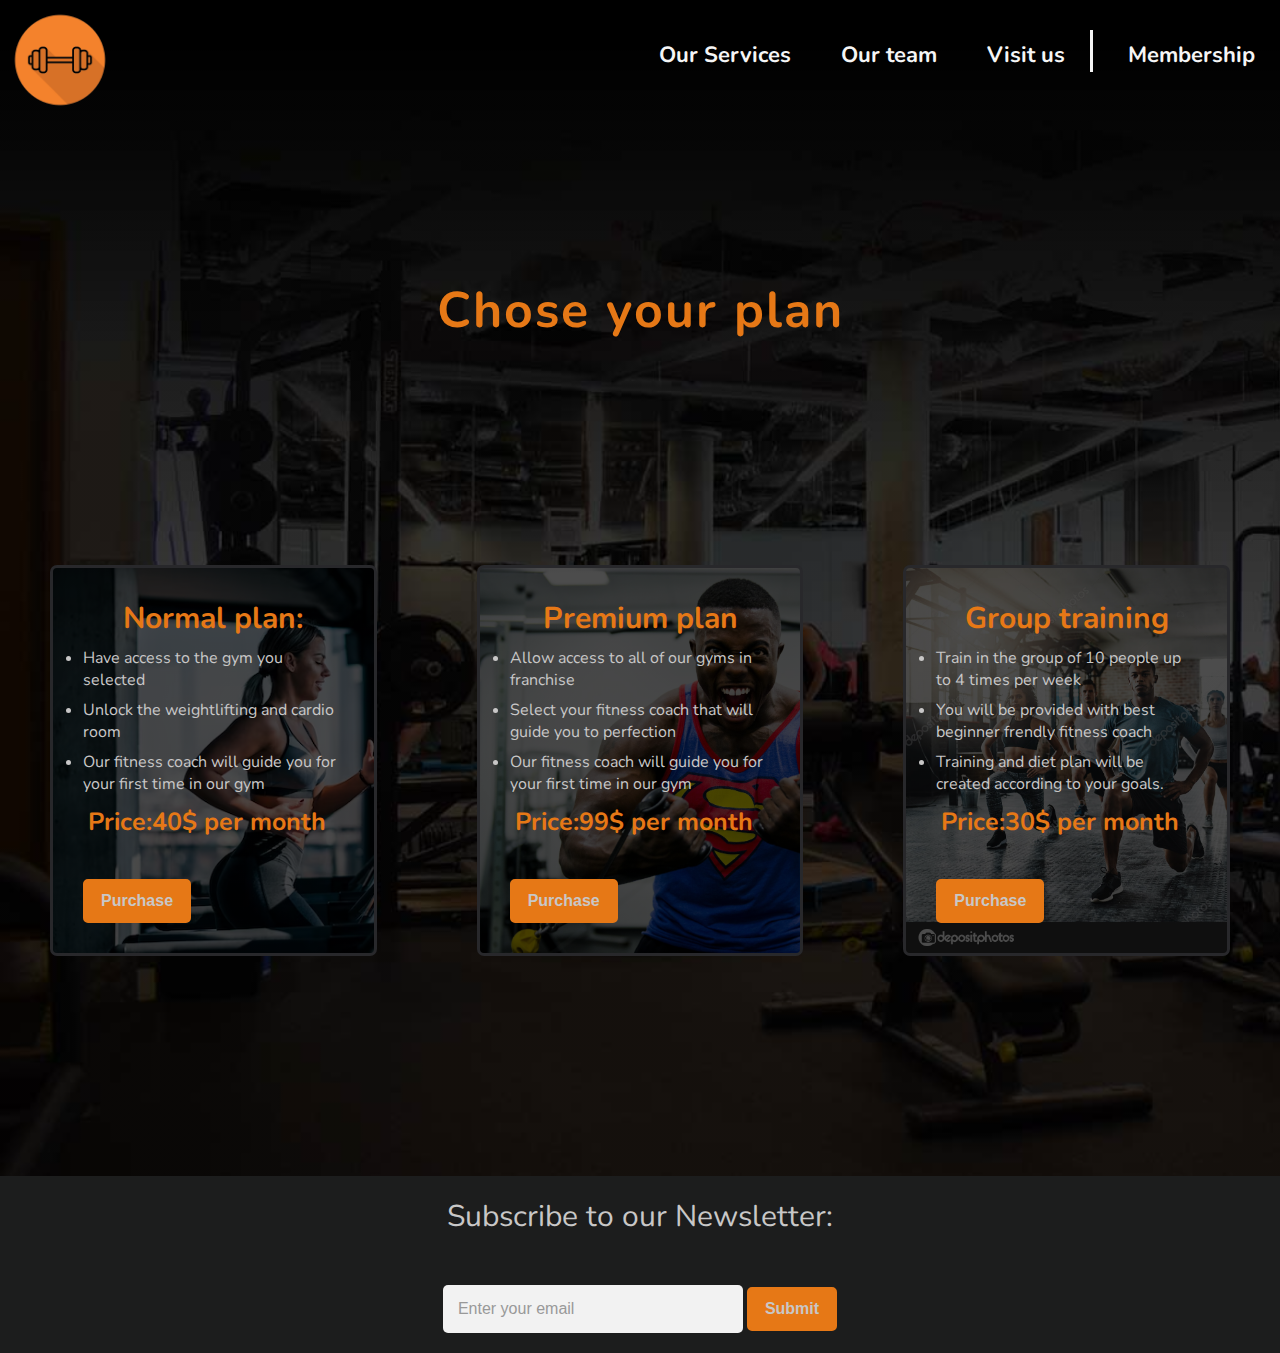
<file: membership.html>
<!DOCTYPE html>
<html lang="en">
<head>
    <link rel="icon" type="image/x-icon" href="/images/logo.png">
    <meta charset="UTF-8">
    <meta http-equiv="X-UA-Compatible" content="IE=edge">
    <meta name="viewport" content="width=device-width, initial-scale=1.0">
    <link rel="stylesheet" href="style.css">
    <title>GYMFit|Membership</title>
</head>
<body>
    <nav>
        <ul>
            <a href="index.html"><img src="images/logo.png" alt="Logo"></a>
            <li><a href="membership.html">Membership</a></li>
            <li><div class="line"></div></li>
            <li><a href="index.html#visit">Visit us</a></li>
            <li><a href="inde.html#team">Our team</a></li>
            <li><a href="index.html#overlay">Our Services</a></li>
            <img id="responsive" src="images/responsive.png" alt="responsive" onclick="toggleMenu()">
        </ul>
    </nav>
    <div id="mobile">
        <ul>
            <h1>GymFit</h1>
            <img id="close" src="images/x.jpg" alt="xicon" onclick="closeMenu()">
            <li><a href="index.html#overlay" onclick="closeMenu()">Our Services</a></li>
            <li><a href="index.html#team"onclick="closeMenu()" >Our team</a></li>
            <li><a href="index.html#visit" onclick="closeMenu()">Visit us</a></li>
            <li><a href="membership.html" onclick="closeMenu()">Membership</a></li>
        </ul>
        </div>
    <div class="overlay2">
        <h1>Chose your plan</h1>
        <div class="plans">
        <div class="plan1">
            <ul>
                <h3>Normal plan:</h3>
                <li>Have access to the gym you selected</li>
                <li>Unlock the weightlifting and cardio room</li>
                <li>Our fitness coach will guide you for your first time in our gym</li>
                <h3 class="price">Price:40$ per month</h3>
                <button>Purchase</button>
            </ul>
        </div>
        <div class="plan2">
            <ul>
                <h3>Premium plan</h3>
                <li>Allow access to all of our gyms in franchise</li>
                <li>Select your fitness coach that will guide you to perfection</li>
                <li>Our fitness coach will guide you for your first time in our gym</li>
                <h3 class="price">Price:99$ per month</h3>
                <button>Purchase</button>
            </ul>
        </div>
        <div class="plan3">
            <ul>
                <h3>Group training</h3>
                <li>Train in the group of 10 people up to 4 times per week</li>
                <li>You will be provided with best beginner frendly fitness coach</li>
                <li>Training and diet plan will be created according to your goals.</li>
                <h3 class="price">Price:30$ per month</h3>
                <button>Purchase</button>
            </ul>
        </div>
    </div>
    </div>

    <footer>
        <p id="sub">Subscribe to our Newsletter:</p>
        <div class="news">
            <input type="email" class="input-email" placeholder="Enter your email">
            <button onclick="emailVerify()">Submit</button>
            <p id="result" style="margin-top:10px;"></p>
          </div>
          
        </div>
    </footer>
    <script src="js/script.js"></script>
</body>
</html>
</file>
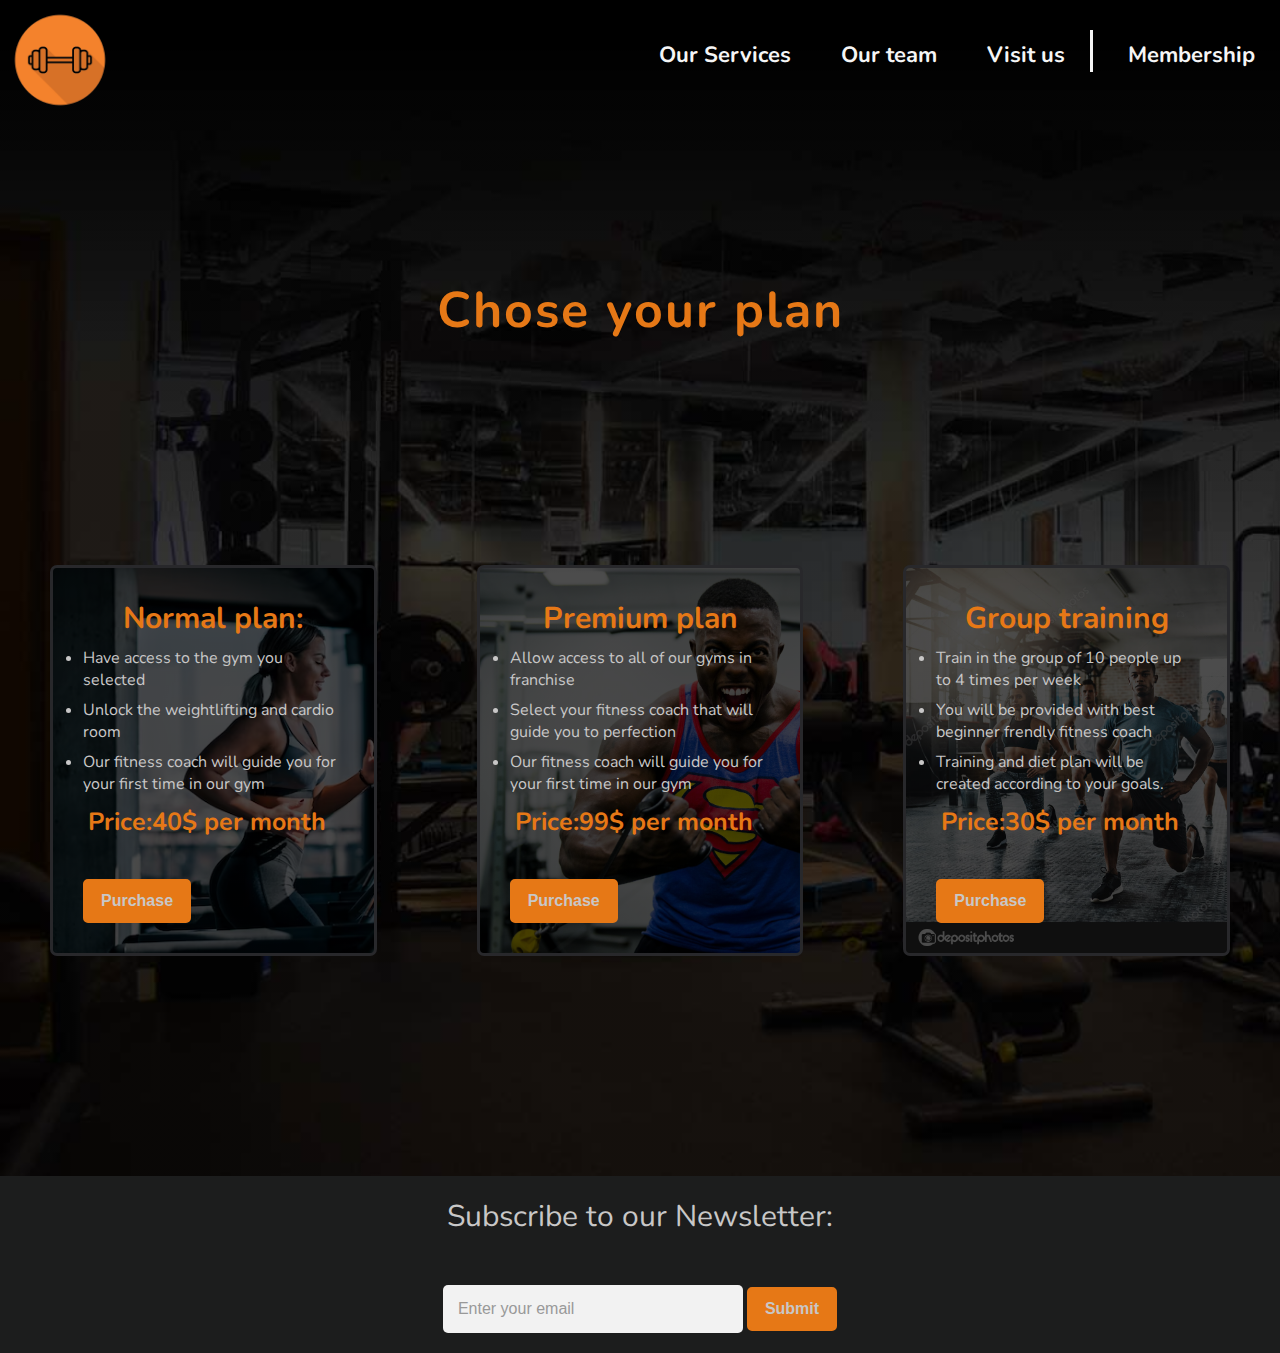
<file: html/membership.html>
<!DOCTYPE html>
<html lang="en">
<head>
    <link rel="icon" type="image/x-icon" href="/images/logo.png">
    <meta charset="UTF-8">
    <meta http-equiv="X-UA-Compatible" content="IE=edge">
    <meta name="viewport" content="width=device-width, initial-scale=1.0">
    <link rel="stylesheet" href="/scss/style.css">
    <title>GYMFit|Membership</title>
</head>
<body>
    <nav>
        <ul>
            <a href="index.html"><img src="/images/logo.png" alt="Logo"></a>
            <li><a href="membership.html">Membership</a></li>
            <li><div class="line"></div></li>
            <li><a href="index.html#visit">Visit us</a></li>
            <li><a href="inde.html#team">Our team</a></li>
            <li><a href="index.html#overlay">Our Services</a></li>
            <img id="responsive" src="/images/responsive.png" alt="responsive" onclick="toggleMenu()">
        </ul>
    </nav>
    <div id="mobile">
        <ul>
            <h1>GymFit</h1>
            <img id="close" src="/images/x.jpg" alt="xicon" onclick="closeMenu()">
            <li><a href="index.html#overlay" onclick="closeMenu()">Our Services</a></li>
            <li><a href="index.html#team"onclick="closeMenu()" >Our team</a></li>
            <li><a href="index.html#visit" onclick="closeMenu()">Visit us</a></li>
            <li><a href="membership.html" onclick="closeMenu()">Membership</a></li>
        </ul>
        </div>
    <div class="overlay2">
        <h1>Chose your plan</h1>
        <div class="plans">
        <div class="plan1">
            <ul>
                <h3>Normal plan:</h3>
                <li>Have access to the gym you selected</li>
                <li>Unlock the weightlifting and cardio room</li>
                <li>Our fitness coach will guide you for your first time in our gym</li>
                <h3 class="price">Price:40$ per month</h3>
                <button>Purchase</button>
            </ul>
        </div>
        <div class="plan2">
            <ul>
                <h3>Premium plan</h3>
                <li>Allow access to all of our gyms in franchise</li>
                <li>Select your fitness coach that will guide you to perfection</li>
                <li>Our fitness coach will guide you for your first time in our gym</li>
                <h3 class="price">Price:99$ per month</h3>
                <button>Purchase</button>
            </ul>
        </div>
        <div class="plan3">
            <ul>
                <h3>Group training</h3>
                <li>Train in the group of 10 people up to 4 times per week</li>
                <li>You will be provided with best beginner frendly fitness coach</li>
                <li>Training and diet plan will be created according to your goals.</li>
                <h3 class="price">Price:30$ per month</h3>
                <button>Purchase</button>
            </ul>
        </div>
    </div>
    </div>

    <footer>
        <p id="sub">Subscribe to our Newsletter:</p>
        <div class="news">
            <input type="email" class="input-email" placeholder="Enter your email">
            <button onclick="emailVerify()">Submit</button>
            <p id="result" style="margin-top:10px;"></p>
          </div>
          
        </div>
    </footer>
    <script src="/js/script.js"></script>
</body>
</html>
</file>
<file: style.css>
@import url("https://fonts.googleapis.com/css2?family=Nunito:wght@500&display=swap");
* {
  margin: 0;
  padding: 0;
  box-sizing: border-box;
}

html {
  scroll-behavior: smooth;
}
html body {
  font-family: "Nunito", sans-serif;
}

#mobile {
  position: fixed;
  top: 0;
  left: 0;
  width: 100%;
  height: 100%;
  background-color: #28282B;
  transition: transform 0.3s ease-out;
  transform: translateX(100%); /* Start with menu hidden off-screen */
}
#mobile h1 {
  color: #e67816;
  padding-top: 30px;
  padding-left: 50px;
  font-size: 50px;
  font-weight: bolder;
}
#mobile ul img {
  width: 85px;
  margin: -75px 30px;
  float: right;
}
#mobile ul li {
  margin-top: 40px;
  padding-top: 30px;
  padding-bottom: 30px;
  text-align: center;
  list-style-type: none;
}
#mobile ul li a {
  color: white;
  text-decoration: none;
  font-size: 30px;
  font-weight: bold;
}
#mobile ul li a:hover {
  text-decoration: underline;
}

.open {
  right: 0 !important; /* Show menu by moving it to the right */
}

/* For normal */
nav ul .line {
  display: inline;
  padding: 10px 5px;
  border-left: 3px solid whitesmoke;
}
nav ul #responsive {
  float: right;
}
nav ul img {
  width: 105px;
}
nav ul li {
  display: none;
  float: right;
  padding: 15px 0px;
  margin-top: 25px;
}
nav ul li a {
  font-weight: bold;
  color: whitesmoke;
  text-decoration: none;
}
nav ul li a:hover {
  text-decoration: underline;
}

#video {
  width: 100vw;
  height: 100vh;
  /* Makes it stays in place so it doesnt bug when scrolling */
  -o-object-fit: cover;
     object-fit: cover;
  position: fixed;
  left: 0;
  right: 0;
  top: 0;
  bottom: 0;
  z-index: -1; /* Puts it begind the text */
}

.start {
  margin-top: 250px;
  text-align: center;
  margin-bottom: -80px;
}
.start h1 {
  font-size: 60px;
  color: #e67816;
  padding: 10px 0px;
}
.start h3 {
  color: whitesmoke;
  font-size: 30px;
  letter-spacing: 1px;
}

#overlay {
  background-image: url("images/background.jpg");
  background-size: cover;
  background-repeat: no-repeat;
}
#overlay h1 {
  text-align: center;
  margin-top: 500px;
  padding: 30px 10px;
  color: white;
  margin-bottom: 50px;
}
#overlay .services {
  display: flex;
  flex-direction: column;
  justify-content: center;
  text-align: center;
  align-items: center;
}
#overlay .services .parentmob {
  margin: 10px 0px;
  background-color: #e67816;
  border: 0.4rem solid #9a4e0a;
  border-radius: 10px;
  width: 75%;
}
#overlay .services img {
  margin: 30px 0px;
  padding: 0px 15px;
  width: 80px;
}
#overlay .services p {
  color: white;
  margin: 10px;
}
#overlay .statistic {
  margin-top: 70px;
}
#overlay .statistic .text {
  margin-top: 50px;
  margin-left: 15px;
  margin-right: 15px;
  text-align: center;
  padding-bottom: 150px;
}
#overlay .statistic .text i {
  font-size: 70px;
  color: #e67816;
}
#overlay .statistic .text h3 {
  color: #c8c7c7;
}
#overlay .statistic .text p {
  margin-top: 20px;
  color: #c8c7c7;
}
#overlay #team {
  color: #e67816;
  text-align: center;
  font-size: 50px;
  margin-top: 300px;
  margin-bottom: 70px;
}
#overlay .ourteam {
  display: flex;
  flex-direction: column;
  justify-content: center;
  text-align: center;
  align-items: center;
}
#overlay .ourteam .opis {
  width: 70%;
  text-align: center;
}
#overlay .ourteam .opis h5 {
  color: #e67816;
  font-size: 30px;
}
#overlay .ourteam .opis p {
  color: #c8c7c7;
}
#overlay .ourteam .circle {
  width: 200px;
  height: 200px;
  border: 5px solid #28282B;
  border-radius: 50%;
  overflow: hidden;
  margin: 30px 0px;
}
#overlay .ourteam .circle img {
  width: 100%;
  height: 100%;
  -o-object-fit: cover;
     object-fit: cover;
}
#overlay #visit {
  margin-top: 50px;
  font-size: 60px;
  color: #e67816;
}
#overlay .visitus {
  display: flex;
  justify-content: center;
  text-align: center;
  align-items: center;
}
#overlay .visitus iframe {
  border: 5px solid;
  border-radius: 20px;
}
#overlay .startnow {
  background: linear-gradient(rgba(0, 0, 0, 0.85), rgba(0, 0, 0, 0.85));
  padding: 150px 0px;
}
#overlay .startnow h2 {
  color: whitesmoke;
  text-align: center;
  margin: 30px 50px;
}
#overlay .startnow h2 p {
  color: #e67816;
  font-weight: bold;
}
#overlay .startnow img {
  display: none;
}
#overlay .startnow a {
  text-decoration: none;
}
#overlay h2 {
  padding: 20px 25px;
  text-transform: capitalize;
  color: #e67816;
  text-align: center;
}
#overlay button {
  margin: 0 auto;
  display: block;
  margin-top: 30px;
  padding: 10px 20px;
  background-color: #e67816;
  color: #c8c7c7;
  font-size: 16px;
  font-weight: bold;
  border: 3px solid #e67816;
  border-radius: 5px;
  transition-duration: 0.5s;
}
#overlay button:hover {
  color: white;
  background-image: url("images/background2.jpg");
  mix-blend-mode: screen;
  border: 3px solid #e67816;
  padding: 12px 22px;
}

footer {
  padding-bottom: 10px;
  background-color: #1c1d1d;
}
footer #sub {
  color: #c8c7c7;
  text-align: center;
  padding: 20px 0px;
  font-size: 30px;
}
footer .news {
  display: block;
  justify-content: center;
  text-align: center;
  align-items: center;
}
footer .news .input-email {
  padding: 15px;
  border: none;
  border-radius: 5px;
  background-color: #f2f2f2;
  color: #333;
  font-size: 16px;
  width: 300px;
}
footer .news .input-email::-moz-placeholder {
  color: #999;
}
footer .news .input-email::placeholder {
  color: #999;
}
footer .news .input-email:focus {
  outline: none;
  box-shadow: 0 0 5px rgba(0, 0, 0, 0.3);
}
footer .news button {
  margin: 0 auto;
  margin-top: 30px;
  padding: 10px 15px;
  background-color: #e67816;
  color: #c8c7c7;
  font-size: 16px;
  font-weight: bold;
  border: 3px solid #e67816;
  border-radius: 5px;
  transition-duration: 0.5s;
}
footer .news button:hover {
  color: white;
  background-color: black;
  mix-blend-mode: screen;
  border: 3px solid #e67816;
  padding: 12px 17px;
}

body {
  background: linear-gradient(rgba(0, 0, 0, 0.5), rgba(0, 0, 0, 0.5)), url("images/background2.jpg");
  background-size: cover;
  background-repeat: no-repeat;
}

.overlay2 {
  background-size: cover;
  background-repeat: no-repeat;
}
.overlay2 h1 {
  padding-top: 50px;
  text-align: center;
  color: #e67816;
  font-weight: bold;
  letter-spacing: 2px;
  font-size: 50px;
}
.overlay2 .plans {
  padding-bottom: 200px;
  display: flex;
  flex-direction: column;
  align-items: center;
  justify-content: center;
}
.overlay2 .plan1 {
  background: linear-gradient(rgba(0, 0, 0, 0.7), rgba(0, 0, 0, 0.7)), url("images/slika1.png");
  background-size: cover;
  background-repeat: no-repeat;
  margin: 20px 50px;
  padding: 20px;
  width: 70%;
  color: #c8c7c7;
  border: 3px solid #28282B;
  border-radius: 7px;
  background-color: #28282B;
}
.overlay2 .plan1 ul {
  padding: 10px 10px;
}
.overlay2 .plan1 ul li {
  padding-top: 8px;
}
.overlay2 .plan1 ul button {
  margin: 0 auto;
  margin-top: 30px;
  padding: 10px 15px;
  background-color: #e67816;
  color: #c8c7c7;
  font-size: 16px;
  font-weight: bold;
  border: 3px solid #e67816;
  border-radius: 5px;
  transition-duration: 0.5s;
}
.overlay2 .plan1 ul button:hover {
  color: white;
  background-color: black;
  mix-blend-mode: screen;
  border: 3px solid #e67816;
  padding: 12px 17px;
}
.overlay2 .plan1 ul h3 {
  color: #e67816;
}
.overlay2 .plan2 {
  background: linear-gradient(rgba(0, 0, 0, 0.7), rgba(0, 0, 0, 0.7)), url("images/slika2.png");
  background-size: cover;
  background-repeat: no-repeat;
  margin: 20px 50px;
  padding: 20px;
  width: 70%;
  color: #c8c7c7;
  border: 3px solid #28282B;
  border-radius: 7px;
  background-color: #28282B;
}
.overlay2 .plan2 ul {
  padding: 10px 10px;
}
.overlay2 .plan2 ul li {
  padding-top: 8px;
}
.overlay2 .plan2 ul button {
  margin: 0 auto;
  margin-top: 30px;
  padding: 10px 15px;
  background-color: #e67816;
  color: #c8c7c7;
  font-size: 16px;
  font-weight: bold;
  border: 3px solid #e67816;
  border-radius: 5px;
  transition-duration: 0.5s;
}
.overlay2 .plan2 ul button:hover {
  color: white;
  background-color: black;
  mix-blend-mode: screen;
  border: 3px solid #e67816;
  padding: 12px 17px;
}
.overlay2 .plan2 ul h3 {
  color: #e67816;
}
.overlay2 .plan3 {
  background: linear-gradient(rgba(0, 0, 0, 0.7), rgba(0, 0, 0, 0.7)), url("images/slika3.png");
  background-size: cover;
  background-repeat: no-repeat;
  margin: 20px 50px;
  padding: 20px;
  width: 70%;
  color: #c8c7c7;
  border: 3px solid #28282B;
  border-radius: 7px;
  background-color: #28282B;
}
.overlay2 .plan3 ul {
  padding: 10px 10px;
}
.overlay2 .plan3 ul li {
  padding-top: 8px;
}
.overlay2 .plan3 ul button {
  margin: 0 auto;
  margin-top: 30px;
  padding: 10px 15px;
  background-color: #e67816;
  color: #c8c7c7;
  font-size: 16px;
  font-weight: bold;
  border: 3px solid #e67816;
  border-radius: 5px;
  transition-duration: 0.5s;
}
.overlay2 .plan3 ul button:hover {
  color: white;
  background-color: black;
  mix-blend-mode: screen;
  border: 3px solid #e67816;
  padding: 12px 17px;
}
.overlay2 .plan3 ul h3 {
  color: #e67816;
}

/* Scaling for Larger devices */
@media (min-width: 768px) {
  /* It displays the menu for larger devices and hides for mobile ones */
  nav ul img {
    width: 120px;
  }
  nav ul #responsive {
    display: none;
  }
  nav ul li {
    display: inline;
  }
  nav ul li a {
    padding: 0px 25px;
    font-size: 22px;
  }
  .start h1 {
    font-size: 75px;
  }
  .start h3 {
    font-size: 45px;
  }
  #overlay .services {
    flex-direction: row;
  }
  #overlay .services .parentmob {
    margin-left: 30px;
    margin-right: 30px;
    width: 20%;
  }
  #overlay .statistic {
    margin-top: 200px;
    display: grid;
    grid-template-columns: 1fr 1fr;
    grid-template-rows: auto auto;
  }
  #overlay .statistic .text {
    padding: 40px 0px;
    width: 60%;
    margin: auto;
  }
  #overlay #visit {
    margin-top: 250px;
  }
  #overlay .ourteam {
    margin: 0px 50px;
    flex-direction: row;
    justify-content: space-between;
    flex-wrap: wrap;
  }
  #overlay .ourteam .opis {
    width: 20%;
  }
  #overlay .startnow {
    padding: 200px 0px;
  }
  #overlay .startnow .join {
    text-align: left;
  }
  .overlay2 h1 {
    padding-top: 150px;
  }
  .overlay2 .plans {
    display: flex;
    flex-direction: row;
    padding: 200px 0px;
  }
  .overlay2 .plan1 {
    width: 30%;
  }
  .overlay2 .plan1 .price {
    margin: 10px 5px;
    font-size: 25px;
    text-align: left;
  }
  .overlay2 .plan1 h3 {
    text-align: center;
    font-size: 30px;
  }
  .overlay2 .plan2 {
    width: 30%;
  }
  .overlay2 .plan2 .price {
    margin: 10px 5px;
    font-size: 25px;
    text-align: left;
  }
  .overlay2 .plan2 h3 {
    text-align: center;
    font-size: 30px;
  }
  .overlay2 .plan3 {
    width: 30%;
  }
  .overlay2 .plan3 .price {
    margin: 10px 5px;
    font-size: 25px;
    text-align: left;
  }
  .overlay2 .plan3 h3 {
    text-align: center;
    font-size: 30px;
  }
}/*# sourceMappingURL=style.css.map */
</file>
<file: scss/style.css>
@import url("https://fonts.googleapis.com/css2?family=Nunito:wght@500&display=swap");
* {
  margin: 0;
  padding: 0;
  box-sizing: border-box;
}

html {
  scroll-behavior: smooth;
}
html body {
  font-family: "Nunito", sans-serif;
}

#mobile {
  position: fixed;
  top: 0;
  left: 0;
  width: 100%;
  height: 100%;
  background-color: #28282B;
  transition: transform 0.3s ease-out;
  transform: translateX(100%); /* Start with menu hidden off-screen */
}
#mobile h1 {
  color: #e67816;
  padding-top: 30px;
  padding-left: 50px;
  font-size: 50px;
  font-weight: bolder;
}
#mobile ul img {
  width: 85px;
  margin: -75px 30px;
  float: right;
}
#mobile ul li {
  margin-top: 40px;
  padding-top: 30px;
  padding-bottom: 30px;
  text-align: center;
  list-style-type: none;
}
#mobile ul li a {
  color: white;
  text-decoration: none;
  font-size: 30px;
  font-weight: bold;
}
#mobile ul li a:hover {
  text-decoration: underline;
}

.open {
  right: 0 !important; /* Show menu by moving it to the right */
}

/* For normal */
nav ul .line {
  display: inline;
  padding: 10px 5px;
  border-left: 3px solid whitesmoke;
}
nav ul #responsive {
  float: right;
}
nav ul img {
  width: 105px;
}
nav ul li {
  display: none;
  float: right;
  padding: 15px 0px;
  margin-top: 25px;
}
nav ul li a {
  font-weight: bold;
  color: whitesmoke;
  text-decoration: none;
}
nav ul li a:hover {
  text-decoration: underline;
}

#video {
  width: 100vw;
  height: 100vh;
  /* Makes it stays in place so it doesnt bug when scrolling */
  -o-object-fit: cover;
     object-fit: cover;
  position: fixed;
  left: 0;
  right: 0;
  top: 0;
  bottom: 0;
  z-index: -1; /* Puts it begind the text */
}

.start {
  margin-top: 250px;
  text-align: center;
  margin-bottom: -80px;
}
.start h1 {
  font-size: 60px;
  color: #e67816;
  padding: 10px 0px;
}
.start h3 {
  color: whitesmoke;
  font-size: 30px;
  letter-spacing: 1px;
}

#overlay {
  background-image: url("/images/background.jpg");
  background-size: cover;
  background-repeat: no-repeat;
}
#overlay h1 {
  text-align: center;
  margin-top: 500px;
  padding: 30px 10px;
  color: white;
  margin-bottom: 50px;
}
#overlay .services {
  display: flex;
  flex-direction: column;
  justify-content: center;
  text-align: center;
  align-items: center;
}
#overlay .services .parentmob {
  margin: 10px 0px;
  background-color: #e67816;
  border: 0.4rem solid #9a4e0a;
  border-radius: 10px;
  width: 75%;
}
#overlay .services img {
  margin: 30px 0px;
  padding: 0px 15px;
  width: 80px;
}
#overlay .services p {
  color: white;
  margin: 10px;
}
#overlay .statistic {
  margin-top: 70px;
}
#overlay .statistic .text {
  margin-top: 50px;
  margin-left: 15px;
  margin-right: 15px;
  text-align: center;
  padding-bottom: 150px;
}
#overlay .statistic .text i {
  font-size: 70px;
  color: #e67816;
}
#overlay .statistic .text h3 {
  color: #c8c7c7;
}
#overlay .statistic .text p {
  margin-top: 20px;
  color: #c8c7c7;
}
#overlay #team {
  color: #e67816;
  text-align: center;
  font-size: 50px;
  margin-top: 300px;
  margin-bottom: 70px;
}
#overlay .ourteam {
  display: flex;
  flex-direction: column;
  justify-content: center;
  text-align: center;
  align-items: center;
}
#overlay .ourteam .opis {
  width: 70%;
  text-align: center;
}
#overlay .ourteam .opis h5 {
  color: #e67816;
  font-size: 30px;
}
#overlay .ourteam .opis p {
  color: #c8c7c7;
}
#overlay .ourteam .circle {
  width: 200px;
  height: 200px;
  border: 5px solid #28282B;
  border-radius: 50%;
  overflow: hidden;
  margin: 30px 0px;
}
#overlay .ourteam .circle img {
  width: 100%;
  height: 100%;
  -o-object-fit: cover;
     object-fit: cover;
}
#overlay #visit {
  margin-top: 50px;
  font-size: 60px;
  color: #e67816;
}
#overlay .visitus {
  display: flex;
  justify-content: center;
  text-align: center;
  align-items: center;
}
#overlay .visitus iframe {
  border: 5px solid;
  border-radius: 20px;
}
#overlay .startnow {
  background: linear-gradient(rgba(0, 0, 0, 0.85), rgba(0, 0, 0, 0.85));
  padding: 150px 0px;
}
#overlay .startnow h2 {
  color: whitesmoke;
  text-align: center;
  margin: 30px 50px;
}
#overlay .startnow h2 p {
  color: #e67816;
  font-weight: bold;
}
#overlay .startnow img {
  display: none;
}
#overlay .startnow a {
  text-decoration: none;
}
#overlay h2 {
  padding: 20px 25px;
  text-transform: capitalize;
  color: #e67816;
  text-align: center;
}
#overlay button {
  margin: 0 auto;
  display: block;
  margin-top: 30px;
  padding: 10px 20px;
  background-color: #e67816;
  color: #c8c7c7;
  font-size: 16px;
  font-weight: bold;
  border: 3px solid #e67816;
  border-radius: 5px;
  transition-duration: 0.5s;
}
#overlay button:hover {
  color: white;
  background-image: url("/images/background2.jpg");
  mix-blend-mode: screen;
  border: 3px solid #e67816;
  padding: 12px 22px;
}

footer {
  padding-bottom: 10px;
  background-color: #1c1d1d;
}
footer #sub {
  color: #c8c7c7;
  text-align: center;
  padding: 20px 0px;
  font-size: 30px;
}
footer .news {
  display: block;
  justify-content: center;
  text-align: center;
  align-items: center;
}
footer .news .input-email {
  padding: 15px;
  border: none;
  border-radius: 5px;
  background-color: #f2f2f2;
  color: #333;
  font-size: 16px;
  width: 300px;
}
footer .news .input-email::-moz-placeholder {
  color: #999;
}
footer .news .input-email::placeholder {
  color: #999;
}
footer .news .input-email:focus {
  outline: none;
  box-shadow: 0 0 5px rgba(0, 0, 0, 0.3);
}
footer .news button {
  margin: 0 auto;
  margin-top: 30px;
  padding: 10px 15px;
  background-color: #e67816;
  color: #c8c7c7;
  font-size: 16px;
  font-weight: bold;
  border: 3px solid #e67816;
  border-radius: 5px;
  transition-duration: 0.5s;
}
footer .news button:hover {
  color: white;
  background-color: black;
  mix-blend-mode: screen;
  border: 3px solid #e67816;
  padding: 12px 17px;
}

body {
  background: linear-gradient(rgba(0, 0, 0, 0.5), rgba(0, 0, 0, 0.5)), url("/images/background2.jpg");
  background-size: cover;
  background-repeat: no-repeat;
}

.overlay2 {
  background-size: cover;
  background-repeat: no-repeat;
}
.overlay2 h1 {
  padding-top: 50px;
  text-align: center;
  color: #e67816;
  font-weight: bold;
  letter-spacing: 2px;
  font-size: 50px;
}
.overlay2 .plans {
  padding-bottom: 200px;
  display: flex;
  flex-direction: column;
  align-items: center;
  justify-content: center;
}
.overlay2 .plan1 {
  background: linear-gradient(rgba(0, 0, 0, 0.7), rgba(0, 0, 0, 0.7)), url("/images/slika1.png");
  background-size: cover;
  background-repeat: no-repeat;
  margin: 20px 50px;
  padding: 20px;
  width: 70%;
  color: #c8c7c7;
  border: 3px solid #28282B;
  border-radius: 7px;
  background-color: #28282B;
}
.overlay2 .plan1 ul {
  padding: 10px 10px;
}
.overlay2 .plan1 ul li {
  padding-top: 8px;
}
.overlay2 .plan1 ul button {
  margin: 0 auto;
  margin-top: 30px;
  padding: 10px 15px;
  background-color: #e67816;
  color: #c8c7c7;
  font-size: 16px;
  font-weight: bold;
  border: 3px solid #e67816;
  border-radius: 5px;
  transition-duration: 0.5s;
}
.overlay2 .plan1 ul button:hover {
  color: white;
  background-color: black;
  mix-blend-mode: screen;
  border: 3px solid #e67816;
  padding: 12px 17px;
}
.overlay2 .plan1 ul h3 {
  color: #e67816;
}
.overlay2 .plan2 {
  background: linear-gradient(rgba(0, 0, 0, 0.7), rgba(0, 0, 0, 0.7)), url("/images/slika2.png");
  background-size: cover;
  background-repeat: no-repeat;
  margin: 20px 50px;
  padding: 20px;
  width: 70%;
  color: #c8c7c7;
  border: 3px solid #28282B;
  border-radius: 7px;
  background-color: #28282B;
}
.overlay2 .plan2 ul {
  padding: 10px 10px;
}
.overlay2 .plan2 ul li {
  padding-top: 8px;
}
.overlay2 .plan2 ul button {
  margin: 0 auto;
  margin-top: 30px;
  padding: 10px 15px;
  background-color: #e67816;
  color: #c8c7c7;
  font-size: 16px;
  font-weight: bold;
  border: 3px solid #e67816;
  border-radius: 5px;
  transition-duration: 0.5s;
}
.overlay2 .plan2 ul button:hover {
  color: white;
  background-color: black;
  mix-blend-mode: screen;
  border: 3px solid #e67816;
  padding: 12px 17px;
}
.overlay2 .plan2 ul h3 {
  color: #e67816;
}
.overlay2 .plan3 {
  background: linear-gradient(rgba(0, 0, 0, 0.7), rgba(0, 0, 0, 0.7)), url("/images/slika3.png");
  background-size: cover;
  background-repeat: no-repeat;
  margin: 20px 50px;
  padding: 20px;
  width: 70%;
  color: #c8c7c7;
  border: 3px solid #28282B;
  border-radius: 7px;
  background-color: #28282B;
}
.overlay2 .plan3 ul {
  padding: 10px 10px;
}
.overlay2 .plan3 ul li {
  padding-top: 8px;
}
.overlay2 .plan3 ul button {
  margin: 0 auto;
  margin-top: 30px;
  padding: 10px 15px;
  background-color: #e67816;
  color: #c8c7c7;
  font-size: 16px;
  font-weight: bold;
  border: 3px solid #e67816;
  border-radius: 5px;
  transition-duration: 0.5s;
}
.overlay2 .plan3 ul button:hover {
  color: white;
  background-color: black;
  mix-blend-mode: screen;
  border: 3px solid #e67816;
  padding: 12px 17px;
}
.overlay2 .plan3 ul h3 {
  color: #e67816;
}

/* Scaling for Larger devices */
@media (min-width: 768px) {
  /* It displays the menu for larger devices and hides for mobile ones */
  nav ul img {
    width: 120px;
  }
  nav ul #responsive {
    display: none;
  }
  nav ul li {
    display: inline;
  }
  nav ul li a {
    padding: 0px 25px;
    font-size: 22px;
  }
  .start h1 {
    font-size: 75px;
  }
  .start h3 {
    font-size: 45px;
  }
  #overlay .services {
    flex-direction: row;
  }
  #overlay .services .parentmob {
    margin-left: 30px;
    margin-right: 30px;
    width: 20%;
  }
  #overlay .statistic {
    margin-top: 200px;
    display: grid;
    grid-template-columns: 1fr 1fr;
    grid-template-rows: auto auto;
  }
  #overlay .statistic .text {
    padding: 40px 0px;
    width: 60%;
    margin: auto;
  }
  #overlay #visit {
    margin-top: 250px;
  }
  #overlay .ourteam {
    margin: 0px 50px;
    flex-direction: row;
    justify-content: space-between;
    flex-wrap: wrap;
  }
  #overlay .ourteam .opis {
    width: 20%;
  }
  #overlay .startnow {
    padding: 200px 0px;
  }
  #overlay .startnow .join {
    text-align: left;
  }
  .overlay2 h1 {
    padding-top: 150px;
  }
  .overlay2 .plans {
    display: flex;
    flex-direction: row;
    padding: 200px 0px;
  }
  .overlay2 .plan1 {
    width: 30%;
  }
  .overlay2 .plan1 .price {
    margin: 10px 5px;
    font-size: 25px;
    text-align: left;
  }
  .overlay2 .plan1 h3 {
    text-align: center;
    font-size: 30px;
  }
  .overlay2 .plan2 {
    width: 30%;
  }
  .overlay2 .plan2 .price {
    margin: 10px 5px;
    font-size: 25px;
    text-align: left;
  }
  .overlay2 .plan2 h3 {
    text-align: center;
    font-size: 30px;
  }
  .overlay2 .plan3 {
    width: 30%;
  }
  .overlay2 .plan3 .price {
    margin: 10px 5px;
    font-size: 25px;
    text-align: left;
  }
  .overlay2 .plan3 h3 {
    text-align: center;
    font-size: 30px;
  }
}/*# sourceMappingURL=style.css.map */
</file>
